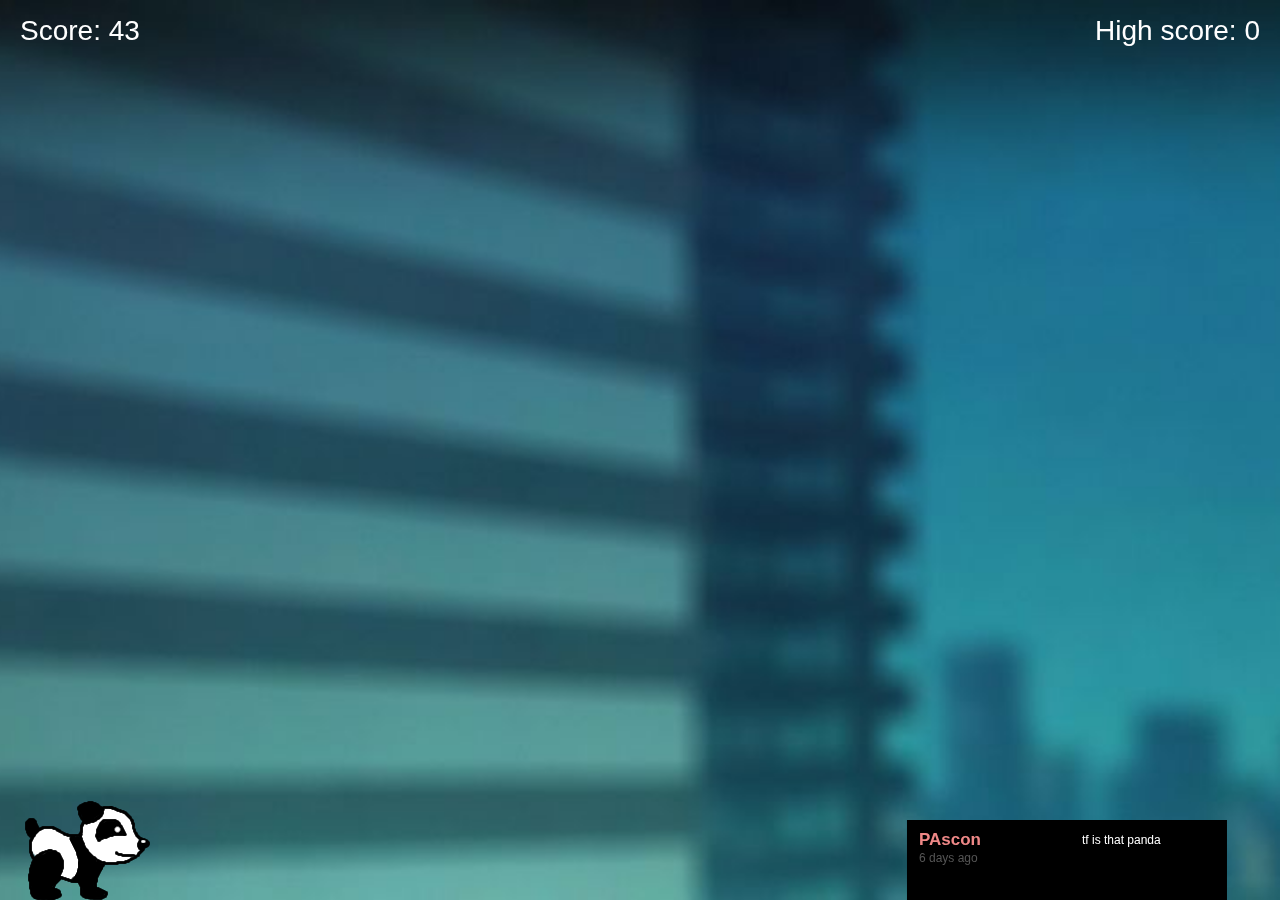
<file: html/panda/index.html>
<!DOCTYPE html>
<html>
<head>
    <meta charset="UTF-8">
    <meta name="viewport" content="width=device-width, initial-scale=1.0">
    <title>Panda game!</title>
    <link rel="stylesheet" href="index.css">
    <script defer src="index.js"></script>
</head>
<body>
    <div id="background" style="background-position: 0% 100%;"></div>
    <canvas id="game"></canvas>
    <img id="panda" src="panda.png" style="display: none;">
</body>
</html>
</file>
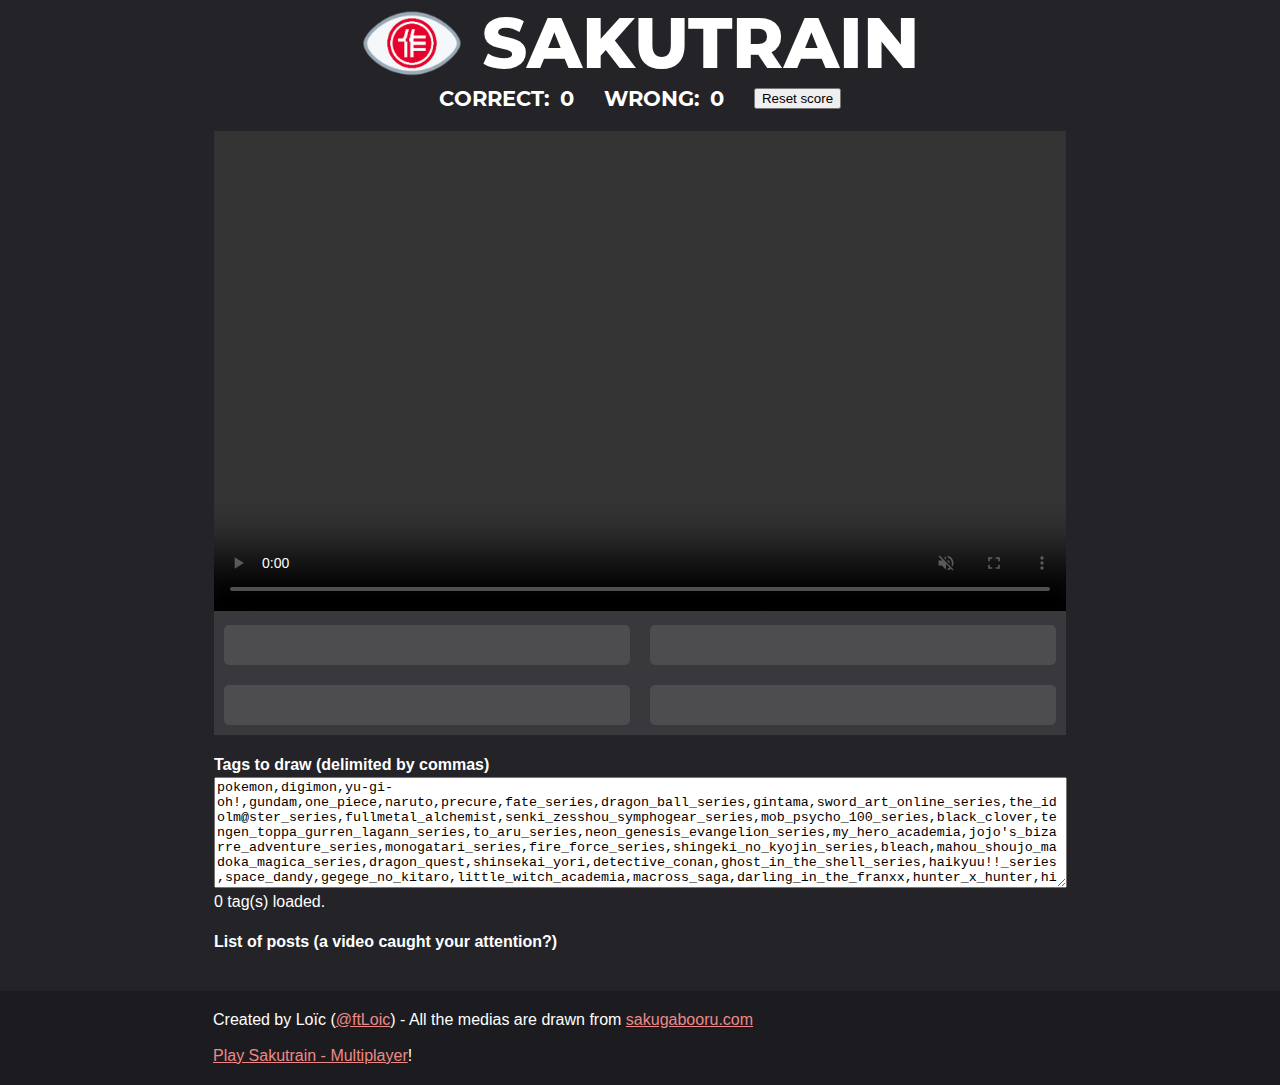
<file: html/sakutrain/index.html>
<!DOCTYPE html>
<html lang="en">
<head>
    <meta charset="UTF-8">
    <meta name="viewport" content="width=device-width, initial-scale=1.0">
    <title>Sakutrain</title>
    <link rel="stylesheet" href="index.css">
    <script defer src="index.js"></script>
</head>
<body>
    <div id="header">
        <div class="header-row title">
            <img src="logo.png">
            SAKUTRAIN
        </div>
        <div class="header-row description">
            CORRECT: <span id="correct">0</span>
            <span></span>
            WRONG: <span id="wrong">0</span>
            <span></span>
            <button id="reset">Reset score</button>
        </div>
    </div>
    <div id="content">
        <!-- Video to show -->
        <video id="vid" autoplay muted loop controls></video>
        <!-- Preload the video without showing it -->
        <video id="temp" autoplay muted style="display: none;"></video>
        
        <div id="answers">
            <div class="answer answer-a"></div>
            <div class="answer answer-b"></div>
            <div class="answer answer-c"></div>
            <div class="answer answer-d"></div>
        </div>
    </div>
    <div id="bottom">
        <h4>Tags to draw (delimited by commas)</h4>
        <textarea id="tags"></textarea>
        <p id="tags_info">
            <span id="ntags">0</span> tag(s) loaded.
            <span id="warning"></span>
        </p>
        <h4>List of posts (a video caught your attention?)</h4>
        <div id="last_posts"></div>
    </div>
    <div id="footer">
        <div class="footer-box">
            Created by Loïc (<a href="https://twitter.com/ftLoic" target="_blank">@ftLoic</a>) - All the medias are drawn from <a href="https://sakugabooru.com" target="_blank">sakugabooru.com</a>
            <br>
            <br>
            <a href="https://sakutra.in" target="_blank">Play Sakutrain - Multiplayer</a>!
        </div>
    </div>
</body>
</html>
</file>
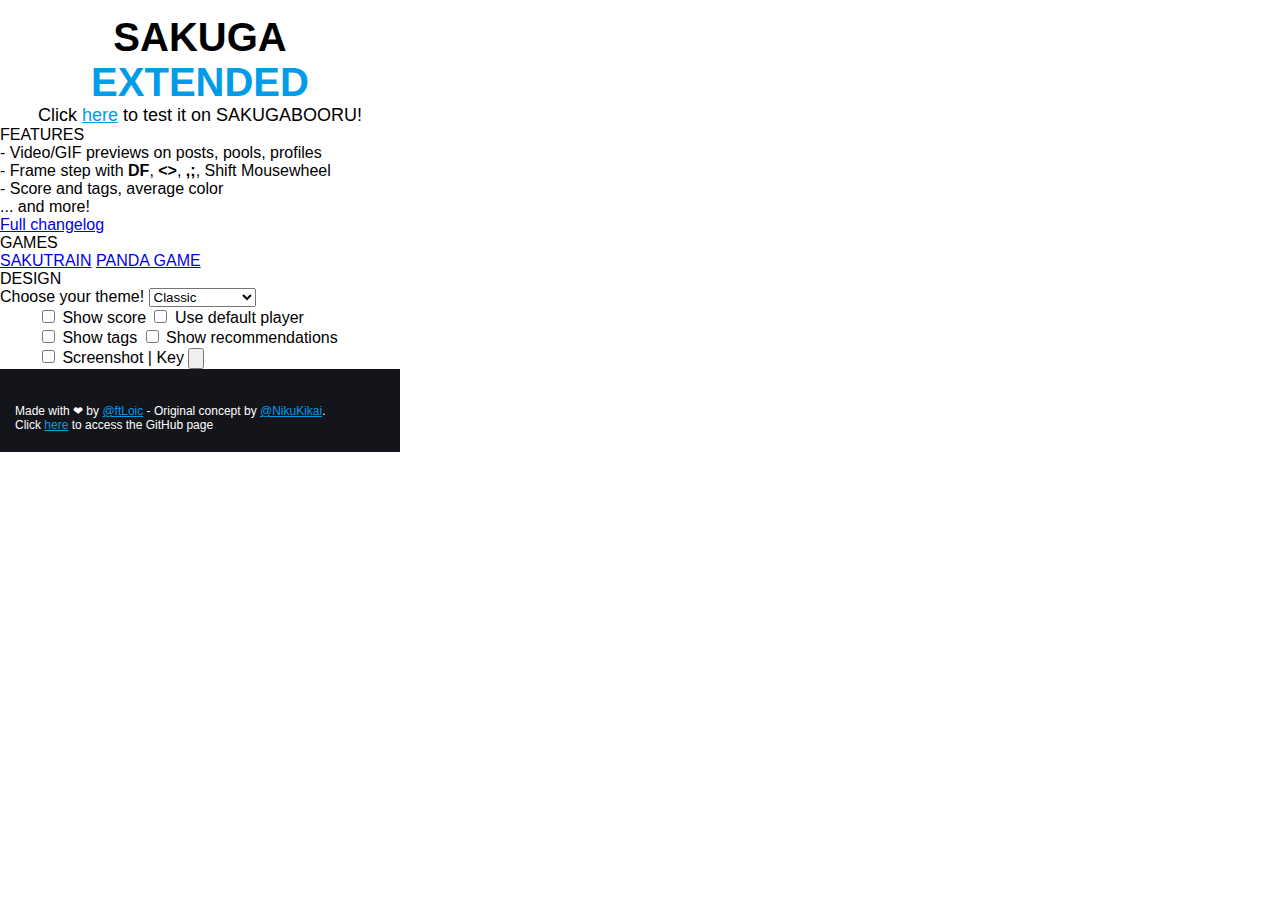
<file: popup.html>
<!DOCTYPE html>
<html lang="en">
<head>
    <meta charset="UTF-8">
    <meta name="viewport" content="width=device-width, initial-scale=1.0">
    <title>SAKUGA EXTENDED</title>
    <link rel="stylesheet" href="css/popup.css">
    <script src="js/popup.js" defer></script>
</head>
<body>
    <div id="title">
        SAKUGA <span>EXTENDED</span>
    </div>
    <div id="subtitle">
        Click <a href="https://www.sakugabooru.com/" target="_blank">here</a> to test it on SAKUGABOORU!
    </div>

    <div class="title">
        <div class="icon icon-sparkles"></div>
        <div class="desc">FEATURES</div>
    </div>
    <div class="content">
        <li>- Video/GIF previews on posts, pools, profiles</li>
        <li>- Frame step with <b>D</b><b>F</b>, <b>&lt;</b><b>&gt;</b>, <b>,</b><b>;</b>, Shift Mousewheel</li>
        <li>- Score and tags, average color</li>
        <li>... and more!</li>
        <a href="changelog.html" target="_blank" class="btn btn-full">Full changelog</a>
    </div>

    <div class="title">
        <div class="icon icon-games"></div>
        <div class="desc">GAMES</div>
    </div>
    <div class="content center">
        <a class="btn" href="../html/sakutrain/index.html" target="_blank">SAKUTRAIN</a>
        <a class="btn" href="../html/panda/index.html" target="_blank">PANDA GAME</a>
    </div>

    <div class="title">
        <div class="icon icon-palette"></div>
        <div class="desc">DESIGN</div>
    </div>
    <div class="content center">
        Choose your theme! <select id="theme">
            <option value="classic">Classic</option>
            <option value="classic-v2">Classic V2</option>
            <option value="vampire-black">Vampire Black</option>
            <option value="dark-red">Dark Red</option>
            <option value="flash-red">Flash Red</option>
            <option value="dark-pink">Dark Pink</option>
            <option value="sakura-pink">Sakura Pink</option>
            <option value="cursed-light">Cursed Light</option>
        </select>
        <p style="text-align: left;margin: 0;margin-left: 38px;">
            <label for="score">
                <input type="checkbox" id="score">
                Show score
            </label>
            <label for="default_player">
                <input type="checkbox" id="default_player">
                Use default player
            </label>
            <br>

            <label for="tags">
                <input type="checkbox" id="tags">
                Show tags
            </label>
            <label for="recommendations">
                <input type="checkbox" id="recommendations">
                Show recommendations
            </label>
            <br>
            <label for="allow_screenshot">
                <input type="checkbox" id="allow_screenshot">
                Screenshot | Key
                <input type="button" id="screenshot_key">
            </label>
        </p>
    </div>
    <div id="credits">
        <p>
            Made with ❤ by <a href="https://twitter.com/ftLoic" target="_blank">@ftLoic</a> - Original concept by <a href="https://twitter.com/NikuKikai" target="_blank">@NikuKikai</a>.
            <br>
            Click <a href="https://github.com/ftLoic/Sakuga-Extended" target="_blank">here</a> to access the GitHub page
        </p>
    </div>
</body>
</html>
</file>
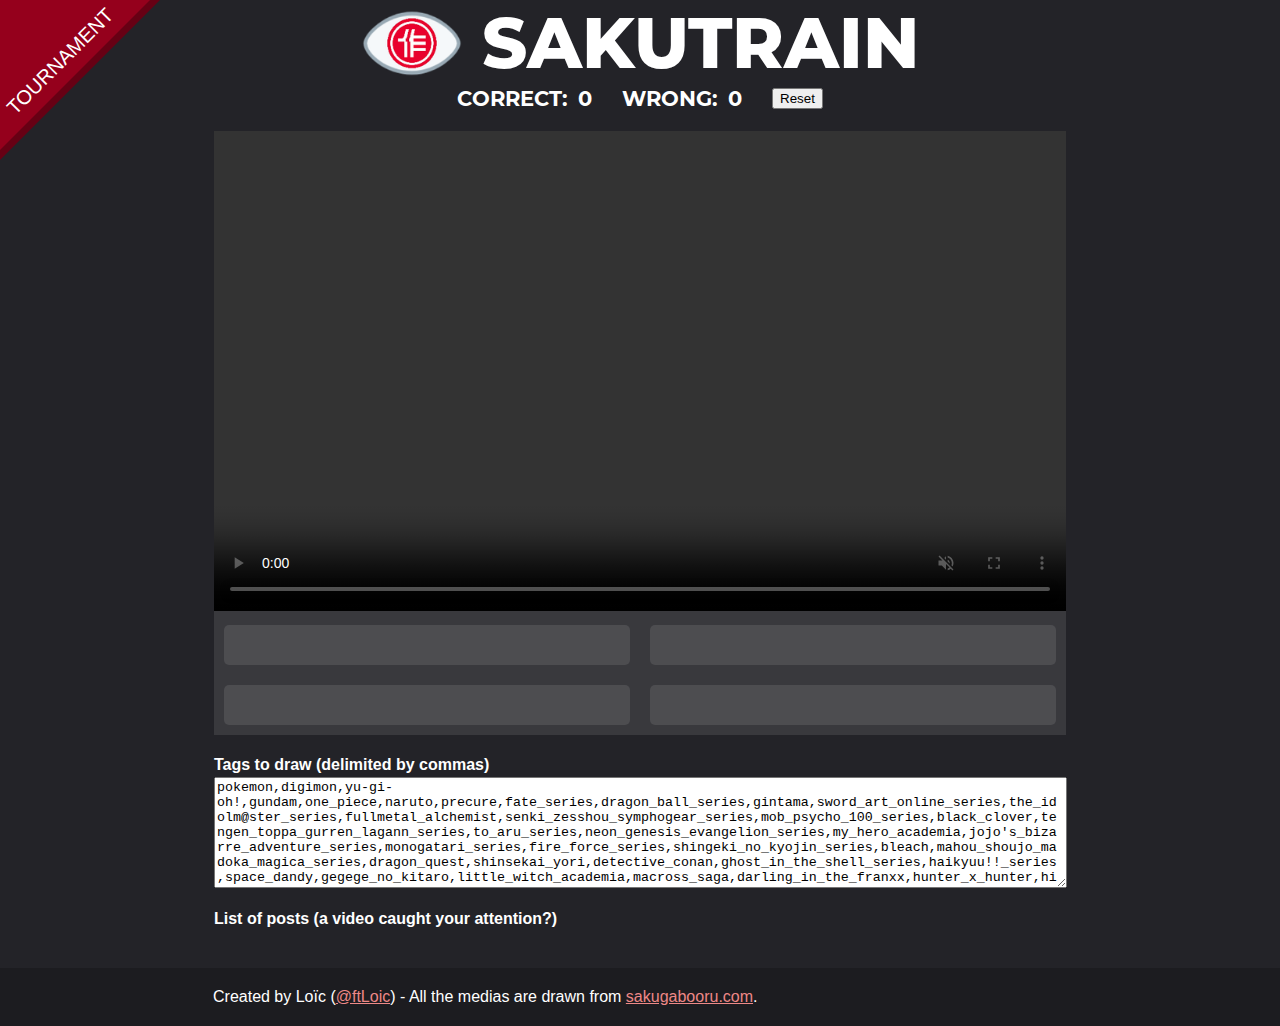
<file: html/sakutrain/tournament.html>
<!DOCTYPE html>
<html lang="en">
<head>
    <meta charset="UTF-8">
    <meta name="viewport" content="width=device-width, initial-scale=1.0">
    <title>Sakutrain</title>
    <link rel="stylesheet" href="index.css">
    <link rel="stylesheet" href="tournament.css">
    <script defer src="jquery-3.5.1.min.js"></script>
    <script defer src="tournament.js"></script>
</head>
<body>
    <div id="header">
        <div class="corner corner-1">
            <p>
                TOURNAMENT
            </p>
        </div>
        <div class="corner corner-2"></div>
        <div class="header-row title">
            <img src="logo.png">
            SAKUTRAIN
        </div>
        <div class="header-row description">
            CORRECT: <span id="correct">0</span>
            <span></span>
            WRONG: <span id="wrong">0</span>
            <span></span>
            <button id="reset">Reset</button>
        </div>
    </div>
    <div id="content">
        <!-- Video to show -->
        <video id="vid" autoplay muted loop controls></video>
        <!-- Preload the video without showing it -->
        <video id="temp" autoplay muted style="display: none;"></video>
        
        <div id="answers">
            <div class="answer answer-a"></div>
            <div class="answer answer-b"></div>
            <div class="answer answer-c"></div>
            <div class="answer answer-d"></div>
        </div>
    </div>
    <div id="bottom">
        <h4>Tags to draw (delimited by commas)</h4>
        <textarea id="tags"></textarea>
        <h4>List of posts (a video caught your attention?)</h4>
        <div id="last_posts"></div>
    </div>
    <div id="footer">
        <div class="footer-box">
            Created by Loïc (<a href="https://twitter.com/ftLoic" target="_blank">@ftLoic</a>) - All the medias are drawn from <a href="https://sakugabooru.com" target="_blank">sakugabooru.com</a>.
        </div>
    </div>
</body>
</html>
</file>
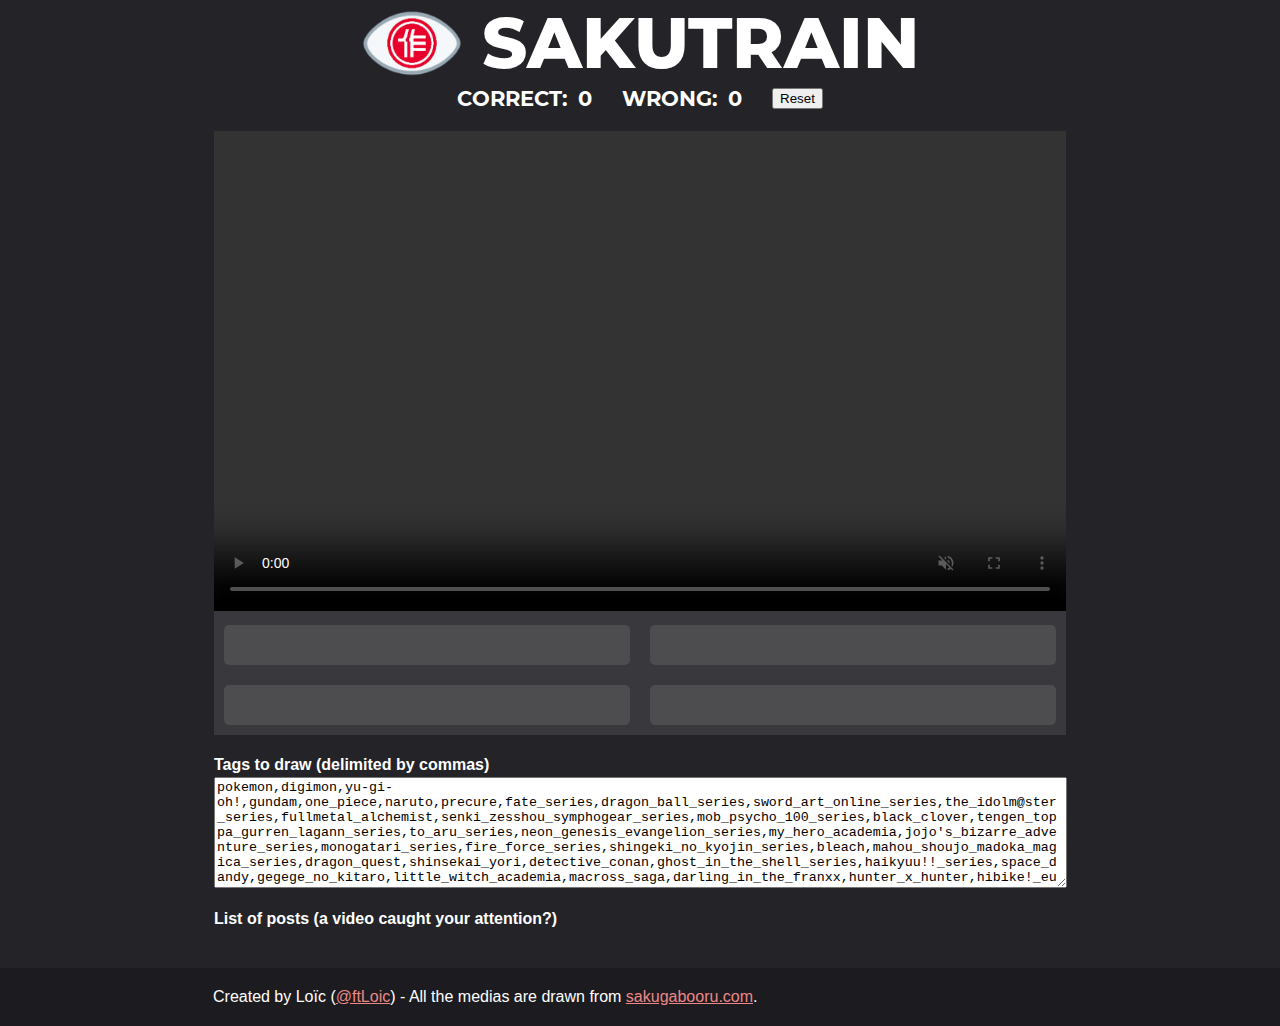
<file: html/sakutrain/uploader.html>
<!DOCTYPE html>
<html lang="en">
<head>
    <meta charset="UTF-8">
    <meta name="viewport" content="width=device-width, initial-scale=1.0">
    <title>Sakutrain</title>
    <link rel="stylesheet" href="index.css">
    <script defer src="uploader.js"></script>
</head>
<body>
    <div id="header">
        <div class="header-row title">
            <img src="logo.png">
            SAKUTRAIN
        </div>
        <div class="header-row description">
            CORRECT: <span id="correct">0</span>
            <span></span>
            WRONG: <span id="wrong">0</span>
            <span></span>
            <button id="reset">Reset</button>
        </div>
    </div>
    <div id="content">
        <!-- Video to show -->
        <video id="vid" autoplay muted loop controls></video>
        <!-- Preload the video without showing it -->
        <video id="temp" autoplay muted style="display: none;"></video>
        
        <div id="answers">
            <div class="answer answer-a"></div>
            <div class="answer answer-b"></div>
            <div class="answer answer-c"></div>
            <div class="answer answer-d"></div>
        </div>
    </div>
    <div id="bottom">
        <h4>Tags to draw (delimited by commas)</h4>
        <textarea id="tags"></textarea>
        <h4>List of posts (a video caught your attention?)</h4>
        <div id="last_posts"></div>
    </div>
    <div id="footer">
        <div class="footer-box">
            Created by Loïc (<a href="https://twitter.com/ftLoic" target="_blank">@ftLoic</a>) - All the medias are drawn from <a href="https://sakugabooru.com" target="_blank">sakugabooru.com</a>.
        </div>
    </div>
</body>
</html>
</file>
<file: html/panda/index.css>
body {
    margin: 0;
    overflow: hidden;
}
#background {
    position: fixed;
    top: 0;
    left: 0;
    width: 100%;
    height: 100%;
    background-image: url('bg.jpg');
    background-size: auto 100%;
    z-index: 1;
}
canvas {
    position: fixed;
    top: 0;
    left: 0;
    min-width: 500px;
    z-index: 2;
}
</file>
<file: html/sakutrain/index.css>
@font-face {
    font-family: 'Montserrat-ExtraBold';
    src: url('Montserrat-ExtraBold.ttf');
}
@font-face {
    font-family: 'Montserrat-Bold';
    src: url('Montserrat-Bold.ttf');
}
body {
    background-color: rgb(35, 35, 40);
    color: white;
    margin: 0;
    padding: 0;
    font-family: 'Arial';
}

#header {
    display: flex;
    width: 852px;
    margin: 0 auto;

    flex-direction: column;
    align-items: center;
}
.header-row {
    display: flex;
    flex-direction: row;
    align-items: center;
}
.title img {
    width: 100px;
    height: 67px;
    margin-right: 20px;
}
.title {
    font-size: 70px;
    font-family: 'Montserrat-ExtraBold';
}
.description {
    font-size: 21px;
    font-family: 'Montserrat-Bold';
}
.description span {
    display: inline;
    margin: 0px 10px;
}
#content {
    display: block;
    box-sizing: border-box;
    width: 852px;
    min-height: 200px;
    background: rgba(255, 255, 255, 0.1);
    margin: 20px auto;
}
#answers {
    display: flex;
    flex-direction: row;
    flex-wrap: wrap;
    width: 100%;
}
.answer {
    width: calc(50% - 20px);
    box-sizing: border-box;
    text-align: center;
    border-radius: 5px;
    padding: 20px;
    margin: 10px;
    background: rgba(255, 255, 255, 0.1);
    cursor: pointer;
    text-transform: capitalize;
    font-size: 16px;
}
.answer:hover {
    background: rgba(255, 255, 255, 0.15);
}
video {
    width: 852px;
    height: 480px;
    outline: none;
}
a {
    color: #ee8887;
}

.answer-true {background-color: rgb(43, 199, 56);}
.answer-true:hover {background-color: rgb(43, 199, 56);}
.answer-false {background-color: rgb(199, 43, 43);}
.answer-false:hover {background-color: rgb(199, 43, 43);}

#bottom {
    display: block;
    width: 852px;
    margin: 0 auto;
    margin-bottom: 40px;
}
textarea {
    display: block;
    width: calc(100% - 5px);
    height: 105px;
    min-height: 46px;
    resize: vertical;
    outline: none;
}
#tags_info {
    margin-top: 5px;
    margin-bottom: 20px;
}
#warning {
    color: rgb(235, 92, 92);
}
#bottom h4 {
    margin-bottom: 3px;
    font-size: 16px;
    font-weight: bold;
}
#footer {
    display: block;
    box-sizing: border-box;
    width: 100%;
    padding: 20px;
    background-color: rgba(0, 0, 0, 0.2);
}
.footer-box {
    width: 854px;
    margin: 0 auto;
}
</file>
<file: css/popup.css>
body {
    display: block;
    box-sizing: border-box;
    width: 400px;
    margin: 0;
    font-family: 'Arial';
    overflow: hidden;
}
/* Block parts */
#title {
    display: block;
    width: 100%;
    font-family: 'Franklin Gothic Medium', 'Arial Narrow', Arial, sans-serif;
    font-size: 40px;
    font-weight: bold;
    text-align: center;
    padding-top: 15px;
}
#title span {
    color: #009cea;
}
#subtitle {
    display: block;
    width: 100%;
    font-family: 'Franklin Gothic Medium', 'Arial Narrow', Arial, sans-serif;
    font-size: 18px;
    text-align: center;
}
#subtitle a {
    color: #009cea;
}
#content {
    display: block;
    margin: 20px auto;
    padding: 8px 15px;
}
#credits {
    display: block;
    padding: 15px 15px;
    background-color: rgb(20, 20, 27);
    color: white;
    font-size: 12px;
    text-align: justify;
}
#credits p {
    margin: 20px auto 5px auto;
}
#credits a {
    color: #009cea;
}

/* Version */
#version {
    display: block;
    background-color: #009cea;
    color: white;
    padding: 10px;
    margin: 0;
    font-size: 15px;

    border-radius: 5px;
    border-bottom-left-radius: 0;
    border-bottom-right-radius: 0;
}
#changelog {
    display: block;
    background-color: #f3f3f3;
    margin: 0;
    padding: 7px 7px 7px 14px;
    list-style-type: none;
    font-size: 13px;

    border-radius: 5px;
    border-top-left-radius: 0;
    border-top-right-radius: 0;
}


/* Authors */
h4 {
    display: block;
    margin: -2px auto 2px auto;
    text-align: center;
    font-size: 14px;
}
.author {
    display: flex;
    width: 80%;
    margin: 12px auto;
    background-color: rgba(255, 255, 255, 0.15);
    border-radius: 60px;
}
.author img {
    width: 60px;
    height: 60px;
    border-radius: 60px;
    padding: 5px;
}
.author .info {
    box-sizing: border-box;
    padding: 5px 0;
    flex: 0.85;
    text-align: center;
}
.name {
    line-height: 24px;
    font-size: 18px;
    font-weight: 700;
    color: #009cea;
}
.res {
    display: flex;
    flex-direction: row;
    justify-content: center;
    margin-top: 6px;
}
.res a {
    width: 25px;
    height: 25px;
    border-radius: 25px;
    background-size: 70% auto;
    background-repeat: no-repeat;
    background-position: 50%;
    margin: 0 8px;
    transition: 0.15s;
}
.res a:hover {
    transform: scale(1.1);
}
.twitter {
    background-color: #1DA1F2;
    background-image: url('../icons/twitter.png');
}
.github {
    background-color: black;
    background-image: url('../icons/github.png');
}
.web {
    background-color: rgb(84, 125, 250);
    background-image: url('../icons/web.png');
}
</file>
<file: html/sakutrain/tournament.css>
.corner {
    position: absolute;
    top: 0; left: 0;
    width: 0px;
    height: 0px;
    border-style: inset;
    transition: border-color 2s;
}
.corner-1 {
    border-width: 150px 150px 0px 0px;
    border-color: #E9002D transparent;
    z-index: 2;
}
.corner-2 {
    border-width: 160px 160px 0px 0px;
    border-color: #bb0025 transparent;
    z-index: 1; 
}
.corner p {
    float: left;
    margin-top: -100px;
    margin-left: -10px;
    transform: rotate(-45deg);
    font-size: 20px;
}
.weirdchamp {border-color: #92001d transparent;}
</file>
